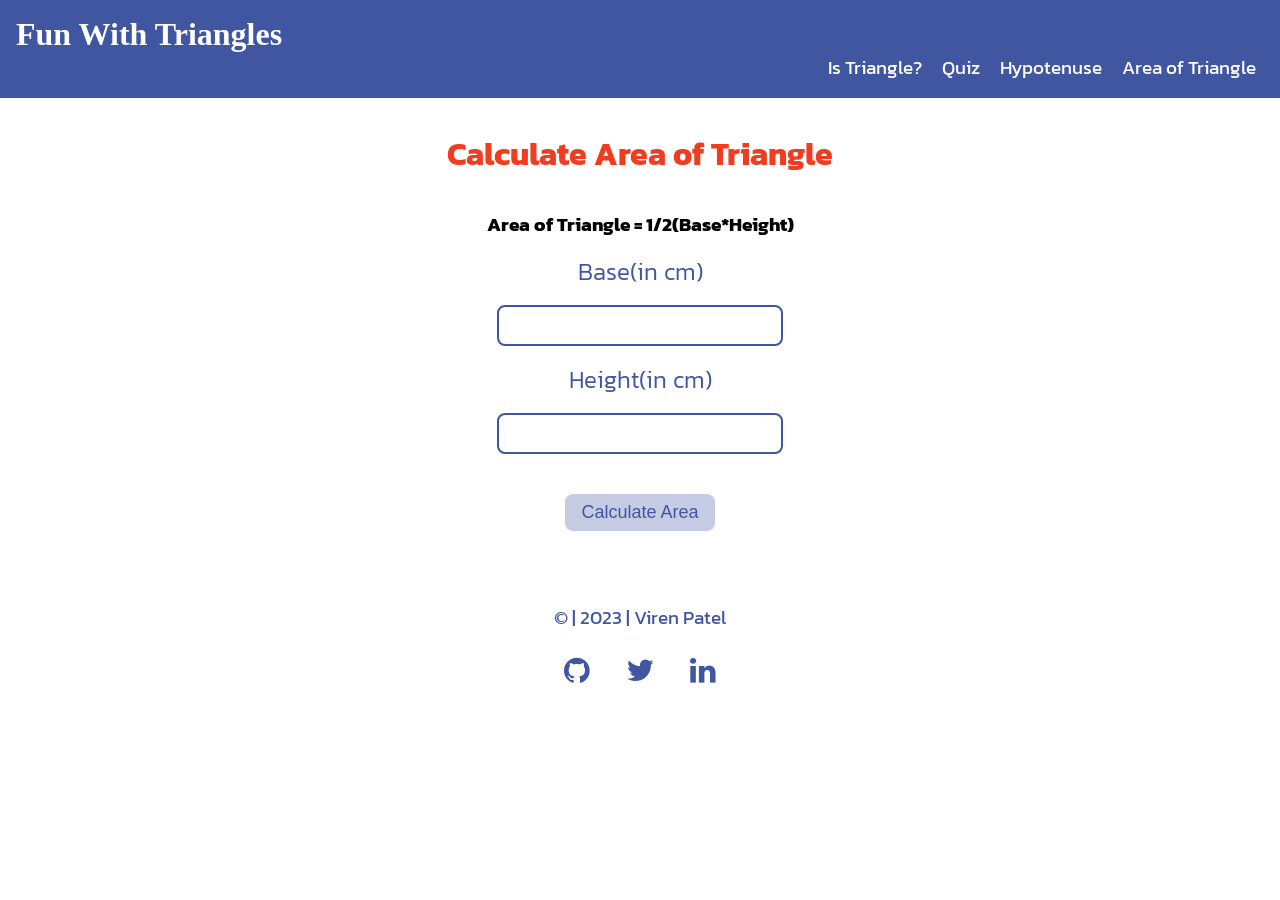
<file: area of triangle.html>
<!DOCTYPE html>
<html lang="en">
<head>

    <meta charset="UTF-8">
    <meta http-equiv="X-UA-Compatible" content="IE=edge">
    <meta name="viewport" content="width=device-width, initial-scale=1.0">
    <title>Calculate Area of Triangle</title>
    <link href="style.css" rel="stylesheet">
    <link rel="stylesheet" href="https://cdnjs.cloudflare.com/ajax/libs/font-awesome/4.7.0/css/font-awesome.min.css">

</head>
<body>

    <header class="header">
        <h1 class="header-heading">Fun With Triangles</h1>
        <nav>
            <a href="index.html" class="link">Is Triangle?</a>
            <a href="quiz.html" class="link">Quiz</a>
            <a href="Hypotenuse.html" class="link">Hypotenuse</a>
            <a href="" class="link">Area of Triangle</a>
        </nav>
    </header>

    <div class="container">
        <h1 class="heading">Calculate Area of Triangle</h1>
        <h3 class="sub-heading">Area of Triangle = 1/2(Base*Height)</h3>

        <label for="Base(in cm)" class="all-label">Base(in cm)</label>
        <input type="number" id="area-input" class="all-input"/>

        <label for="Height(in cm)" class="all-label">Height(in cm)</label>
        <input type="number" id="area-input" class="all-input"/>

        <button id="calculate-button" class="button">Calculate Area</button>
        <p id="output-message"></p>

    </div>

    <footer>
        <p class="footer-header">© | 2023 | Viren Patel</p>
        <ul>
            <li>
                <a class="fa fa-github" href="https://github.com/viren7801"></a>
            </li>

            <li>
                <a href="https://twitter.com/_m_viren_" class="fa fa-twitter"></a>
            </li>

            <li>
                <a href="https://www.linkedin.com/in/virenpatel1906" class="fa fa-linkedin"></a>
            </li>
        </ul>
    </footer>

    <script type="text/javascript" src="area of triangle.js"></script>
</body>
</html>
</file>
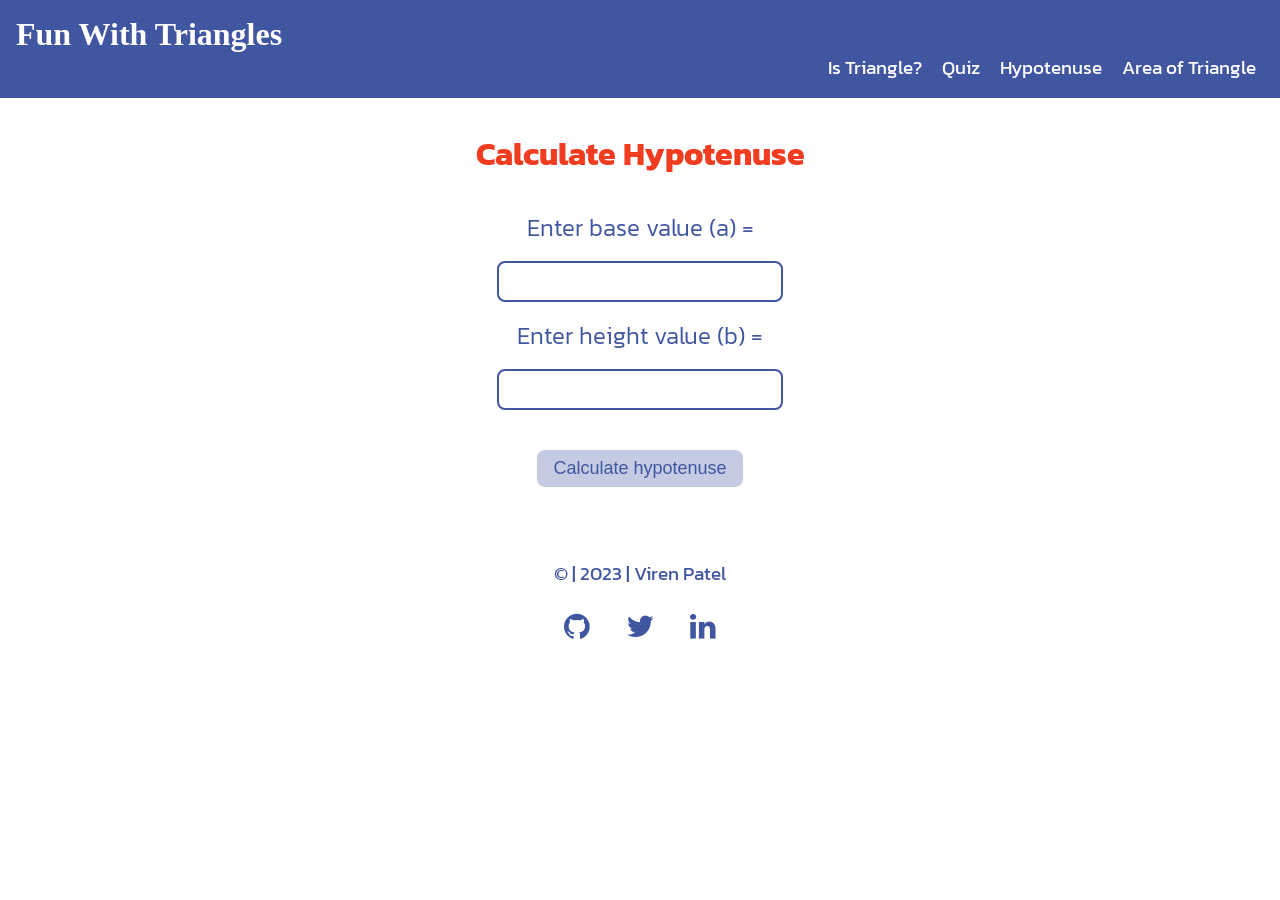
<file: Hypotenuse.html>
<!DOCTYPE html>
<html lang="en">
<head>
    <meta charset="UTF-8">
    <meta http-equiv="X-UA-Compatible" content="IE=edge">
    <meta name="viewport" content="width=device-width, initial-scale=1.0">
    <title>Hypotenuse</title>
    <link href="style.css" rel="stylesheet">
    <link rel="stylesheet" href="https://cdnjs.cloudflare.com/ajax/libs/font-awesome/4.7.0/css/font-awesome.min.css">
</head>
<body>

    <header class="header">
        <h1 class="header-heading">Fun With Triangles</h1>
        <nav>
            <a href="index.html" class="link">Is Triangle?</a>
            <a href="quiz.html" class="link">Quiz</a>
            <a href="" class="link">Hypotenuse</a>
            <a href="area of triangle.html" class="link">Area of Triangle</a>
        </nav>
    </header>

    <div class="container">

        <h1 class="heading">Calculate Hypotenuse</h1>

        <label for="enter base value (a)" class="all-label">Enter base value (a) = </label>
        <input type="number" class="side-input all-input" />

        <label for="enter height value (b)" class="all-label">Enter height value (b) = </label>
        <input type="number" class="side-input all-input" />

        <button id="calculate-button" class="button">Calculate hypotenuse</button>

        <p id="output-message"></p>

    </div>


    <footer>
        <p class="footer-header">© | 2023 | Viren Patel</p>
        <ul>
            <li>
                <a class="fa fa-github" href="https://github.com/viren7801"></a>
            </li>

            <li>
                <a href="https://twitter.com/_m_viren_" class="fa fa-twitter"></a>
            </li>

            <li>
                <a href="https://www.linkedin.com/in/virenpatel1906" class="fa fa-linkedin"></a>
            </li>
        </ul>
    </footer>

    <script type="text/javascript" src="Hypotenuse.js"></script>
    
</body>
</html>
</file>
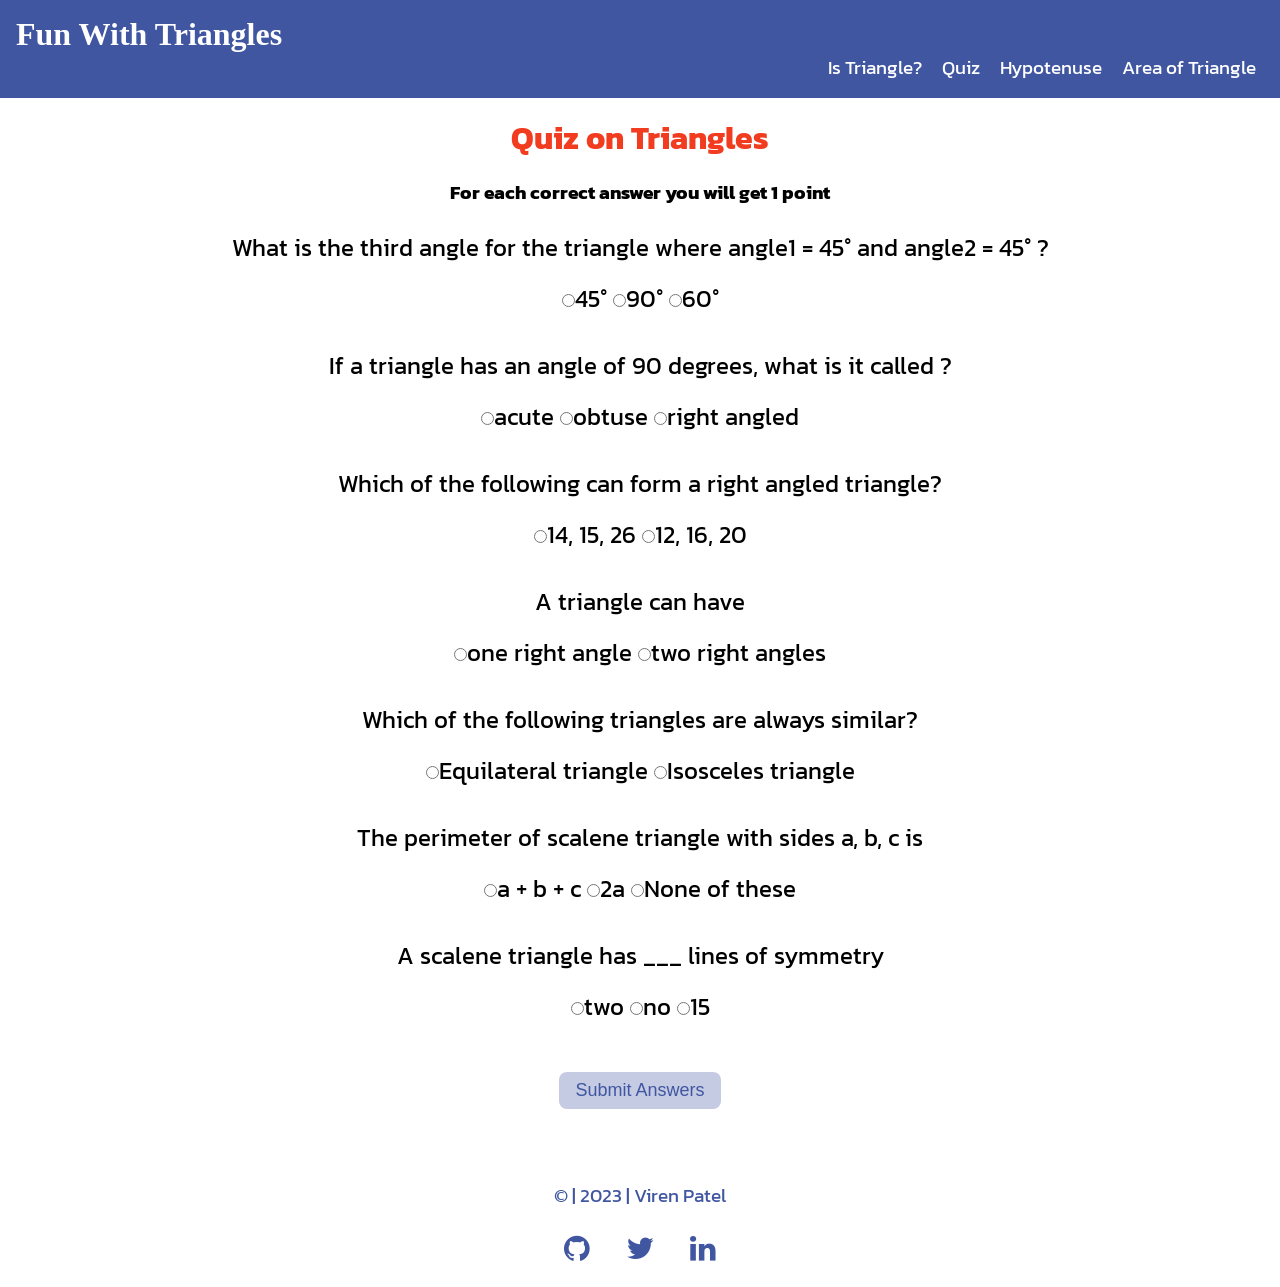
<file: quiz.html>
<!DOCTYPE html>
<html lang="en">
<head>
    <meta charset="UTF-8">
    <meta http-equiv="X-UA-Compatible" content="IE=edge">
    <meta name="viewport" content="width=device-width, initial-scale=1.0">
    <title>Quiz on Triangles</title>
    <link href="style.css" rel="stylesheet">
    <link href="quiz.css" rel="stylesheet">
    <link rel="stylesheet" href="https://cdnjs.cloudflare.com/ajax/libs/font-awesome/4.7.0/css/font-awesome.min.css">
</head>
<body>

    <header class="header">
        <h1 class="header-heading">Fun With Triangles</h1>
        <nav>
            <a href="index.html" class="link">Is Triangle?</a>
            <a href="" class="link">Quiz</a>
            <a href="Hypotenuse.html" class="link">Hypotenuse</a>
            <a href="area of triangle.html" class="link">Area of Triangle</a>
        </nav>
    </header>

    <main class="quiz-main">

    <h1 class="quiz-heading">Quiz on Triangles</h1>

    <h3>For each correct answer you will get 1 point</h3>

    <form class="quiz-form">

        <div class="question-container">
            <p>What is the third angle for the triangle where angle1 = 45° and angle2 = 45° ?</p>
            <label>
                <input type="radio" name="question 1" value="45°"/>45°
            </label>
            <label>
                <input type="radio" name="question 1" value="90°"/>90°
            </label>
            <label>
                <input type="radio" name="question 1" value="60°"/>60°
            </label>
        </div>

        <div class="question-container">
            <p>If a triangle has an angle of 90 degrees, what is it called ?</p>
            <label>
                <input type="radio" name="question 2" value="acute"/>acute
            </label>
            <label>
                <input type="radio" name="question 2" value="obtuse"/>obtuse
            </label>
            <label>
                <input type="radio" name="question 2" value="right angled"/>right angled
            </label>
        </div>

        <div class="question-container">
            <p>Which of the following can form a right angled triangle?</p>
            <label>
                <input type="radio" name="question 3" value="14, 15, 26"/>14, 15, 26
            </label>
            <label>
                <input type="radio" name="question 3" value="12, 16, 20"/>12, 16, 20
            </label>
            
        </div>

        <div class="question-container">
            <p>A triangle can have</p>
            <label>
                <input type="radio" name="question 4" value="one right angle"/>one right angle
            </label>
            <label>
                <input type="radio" name="question 4" value="two right angles"/>two right angles
            </label>
            
        </div>

        <div class="question-container">
            <p>Which of the following triangles are always similar?</p>
            <label>
                <input type="radio" name="question 5" value="Equilateral triangle"/>Equilateral triangle
            </label>
            <label>
                <input type="radio" name="question 5" value="Isosceles triangle"/>Isosceles triangle
            </label>
            
        </div>

        <div class="question-container">
            <p>The perimeter of scalene triangle with sides a, b, c is</p>
            <label>
                <input type="radio" name="question 6" value="a + b + c"/>a + b + c
            </label>
            <label>
                <input type="radio" name="question 6" value="2a"/>2a
            </label>
            <label>
                <input type="radio" name="question 6" value="None of these"/>None of these
            </label>
            
        </div>

        <div class="question-container">
            <p>A scalene triangle has ___ lines of symmetry</p>
            <label>
                <input type="radio" name="question 7" value="two"/>two
            </label>
            <label>
                <input type="radio" name="question 7" value="no"/>no
            </label>
            <label>
                <input type="radio" name="question 7" value="15"/>15
            </label>
            
        </div>

        







    </form>
    <p id="output-message"></p>
    <button id="submit-answer-btn" class="button">Submit Answers</button>
    
    <!-- <p id="output-message"></p> -->
    </main>

    <footer>
        <p class="footer-header">© | 2023 | Viren Patel</p>
        <ul>
            <li>
                <a class="fa fa-github" href="https://github.com/viren7801"></a>
            </li>

            <li>
                <a href="https://twitter.com/_m_viren_" class="fa fa-twitter"></a>
            </li>

            <li>
                <a href="https://www.linkedin.com/in/virenpatel1906" class="fa fa-linkedin"></a>
            </li>
        </ul>
    </footer>




    <script type="text/javascript" src="quiz.js"></script>

</body>
</html>
</file>
<file: style.css>
@import url('https://fonts.googleapis.com/css2?family=Kanit&display=swap');

body {
    font-family: 'Kanit', sans-serif;
}

:root {
    --primary-color: #4056A1;
    --secondary-color: #C5CBE3;
    --third-color: #F13C20;
}

* {
    padding: 0;
    margin: 0;
}

.header {
    background-color: var(--primary-color);
    color: white;
    padding: 1rem;
}

.header-heading {
    font-family: 'Lobster', cursive;
}

nav {
    text-align: right;
}

.link {
    text-decoration: none;
    color: white;
    font-size: larger;
    padding: 0rem 0.5rem;
    margin: 2rem 0rem;
}

.container {
    text-align: center;
}

.heading {
    color: var(--third-color);
    margin: 2rem;
}

.sub-heading {
    margin: 1rem;
}

.all-input {
    display: block;
    margin: 1rem auto;
    border: 2px solid var(--primary-color); 
    border-radius: 0.5rem;
    font-size: large;
    padding: 0.5rem 1rem;
    width: 250px;
}

.all-label {
    color: var(--primary-color);
    font-size: x-large;
    font-weight: 300;
}

.button {
    background-color: var(--secondary-color);
    color: var(--primary-color);
    padding: 0.5rem 1rem;
    font-size: large;
    border: none;
    border-radius: 0.5rem;
    cursor: pointer;
    margin: 1.5rem;
} 

#output-message {
    font-size: x-large;
    margin: 1rem;
    font-weight: 500;
}


/* footer */

footer {
    text-align: center;
    color: var(--primary-color);
    margin-top: 3rem;
}

.footer-header {
    font-size: larger;
}

li {
    list-style: none;
    font-size: 30px;
    display: inline-block;
    padding: 1rem 1rem;
}

.fa {
    text-decoration: none;
    color: var(--primary-color);
}
</file>
<file: quiz.css>
.quiz-main {
    text-align: center;
}

.quiz-heading {
    color: #F13C20;
    margin: 1rem;
}
.question-container {
    font-size: x-large;
    padding: 0.5rem 0rem;
}

.question-container p {
    margin: 1rem 0;
}

#output-message {
   color: #4056A1;
}
</file>
